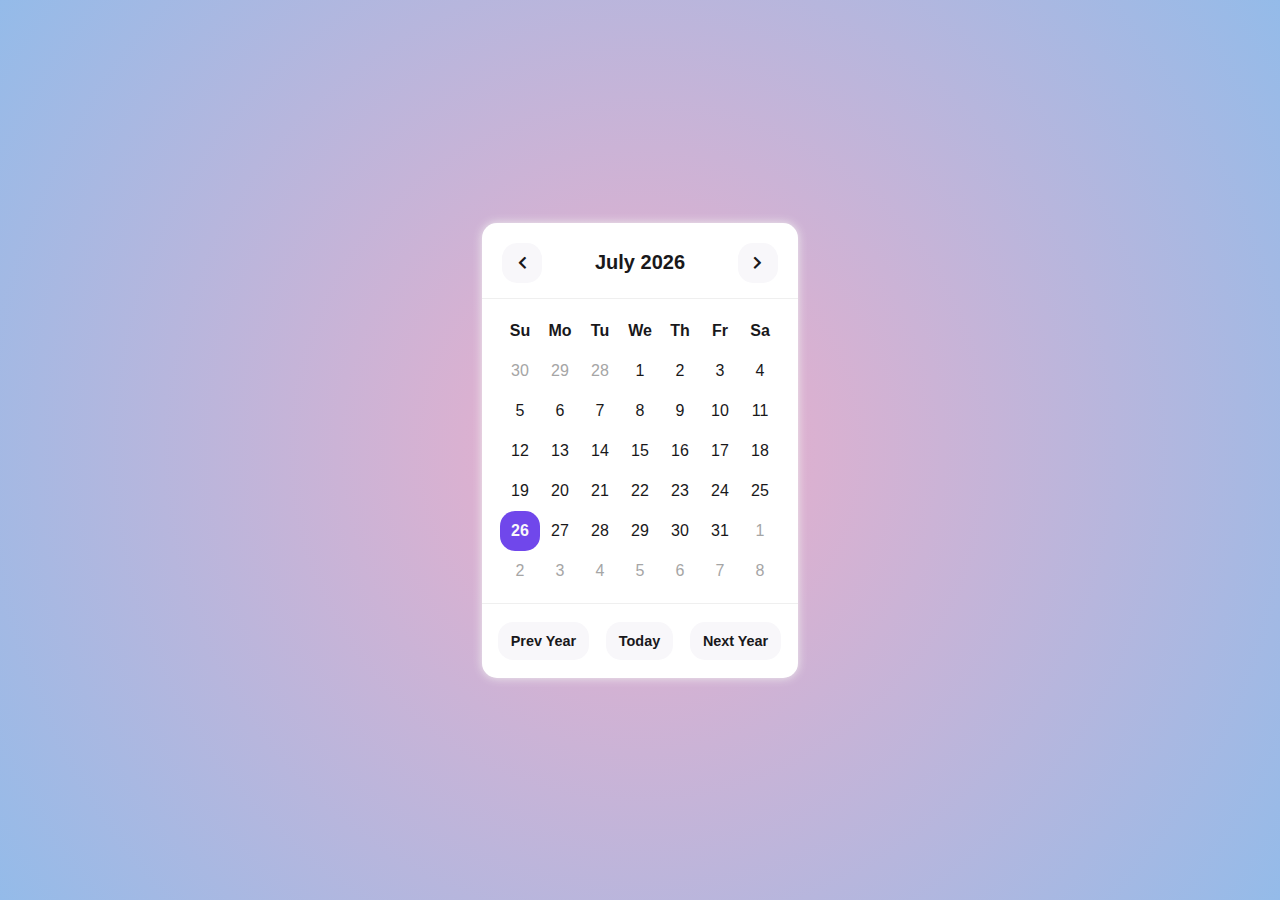
<file: 2.calendar/index.html>
<!DOCTYPE html>
<html lang="en">
  <head>
    <title>Simple Calendar with Vanilla JavaScript</title>
    <meta charset="UTF-8" />
    <meta name="viewport" content="width=device-width" />
    <link rel="stylesheet" href="styles.css" />
  </head>
  <body>
    <link href="https://cdnjs.cloudflare.com/ajax/libs/font-awesome/5.13.0/css/all.min.css" rel="stylesheet"/>
    <div class="card">
      <div class="calendar-toolbar">
        <button class="prev month-btn">
          <i class="fas fa-chevron-left"></i>
        </button>
        <div class="current-month"></div>
        <button class="next month-btn">
          <i class="fas fa-chevron-right"></i>
        </button>
      </div>
      <div class="calendar">
        <div class="weekdays">
          <div class="weekday-name">Su</div>
          <div class="weekday-name">Mo</div>
          <div class="weekday-name">Tu</div>
          <div class="weekday-name">We</div>
          <div class="weekday-name">Th</div>
          <div class="weekday-name">Fr</div>
          <div class="weekday-name">Sa</div>
        </div>
        <div class="calendar-days"></div>
      </div>
      <div class="goto-buttons">
        <button type="button" class="btn prev-year">Prev Year</button>
        <button type="button" class="btn today">Today</button>
        <button type="button" class="btn next-year">Next Year</button>
      </div>
    </div>
	<script src="script.js"></script>
  </body>
</html>
</file>
<file: 2.calendar/styles.css>
* {
  margin: 0;
  padding: 0;
}

body {
  height: 100vh;
  background: rgb(238,174,202);
  background: radial-gradient(circle, rgba(238,174,202,1) 0%, rgba(148,187,233,1) 100%);
  display: flex;
  justify-content: center;
  align-items: center;
  font-family: "Quicksand", sans-serif;
  user-select: none;
}

.card {
  width: 316px;
  height: fit-content;
  background-color: #FFFFFF;
  border-radius: 15px;
  box-shadow: 0px 0px 10px #efefef;
}

.calendar-toolbar {
  display: flex;
  justify-content: space-between;
  align-items: center;
  padding: 20px;
  padding-bottom: 15px;
  border-bottom: 1px solid #efefef;
}

.calendar-toolbar > .current-month {
  font-size: 20px;
  font-weight: bold;
  color: #19181a;
}

.calendar-toolbar > [class$="month-btn"] {
  width: 40px;
  aspect-ratio: 1;
  text-align: center;
  line-height: 40px;
  font-size: 14px;
  color: #19181a;
  background: #f8f7fa;
  border: none;
  border-radius: 15px;
}

.weekdays,
.calendar-days {
  display: flex;
  flex-wrap: wrap;
  padding-inline: 18px;
}
.weekdays {
  padding-top: 12px;
}
.calendar-days {
  padding-bottom: 12px;
}

.weekday-name,
[class$="-day"] {
  width: 40px;
  height: 40px;
  color: #19181a;
  text-align: center;
  line-height: 40px;
  font-weight: 500;
  font-size: 1rem;
}

.weekday-name {
  color: #19181a;
  font-weight: 700;
}

.current-day {
  background-color: rgb(112, 71, 235);
  color: #f8f7fa;
  border-radius: 15px;
  font-weight: 700;
  transition: 0.5s;
  cursor: pointer;
}

.padding-day {
  color: #a5a5a5;
  user-select: none;
}

.calendar-toolbar > [class$="month-btn"]:hover,
.month-day:hover,
.btn:hover {
  border-radius: 15px;
  background-color: #f8f7fa;
  color: rgb(112, 71, 235);
  transition: 0.1s;
  cursor: pointer;
  box-shadow: inset 0px 0px 0px 1.5px rgb(112, 71, 235);
}

.calendar-toolbar > [class$="month-btn"]:focus,
.month-day:focus,
.btn:focus {
  border-radius: 15px;
  background-color: rgb(112, 71, 235);
  color: #f8f7fa;
}

.goto-buttons {
  border-top: 1px solid #efefef;
  padding-block: 18px;
  display: flex;
  justify-content: space-evenly;
}

.btn {
  background: #f8f7fa;
  border: none;
  border-radius: 15px;
  padding: 11px 13px;
  color: #19181a;
  font-family: "Quicksand", sans-serif;
  font-weight: 600;
  font-size: 0.9rem;
  margin-right: 1px;
  box-shadow: 0px 0px 0px #efefef;
}
</file>
